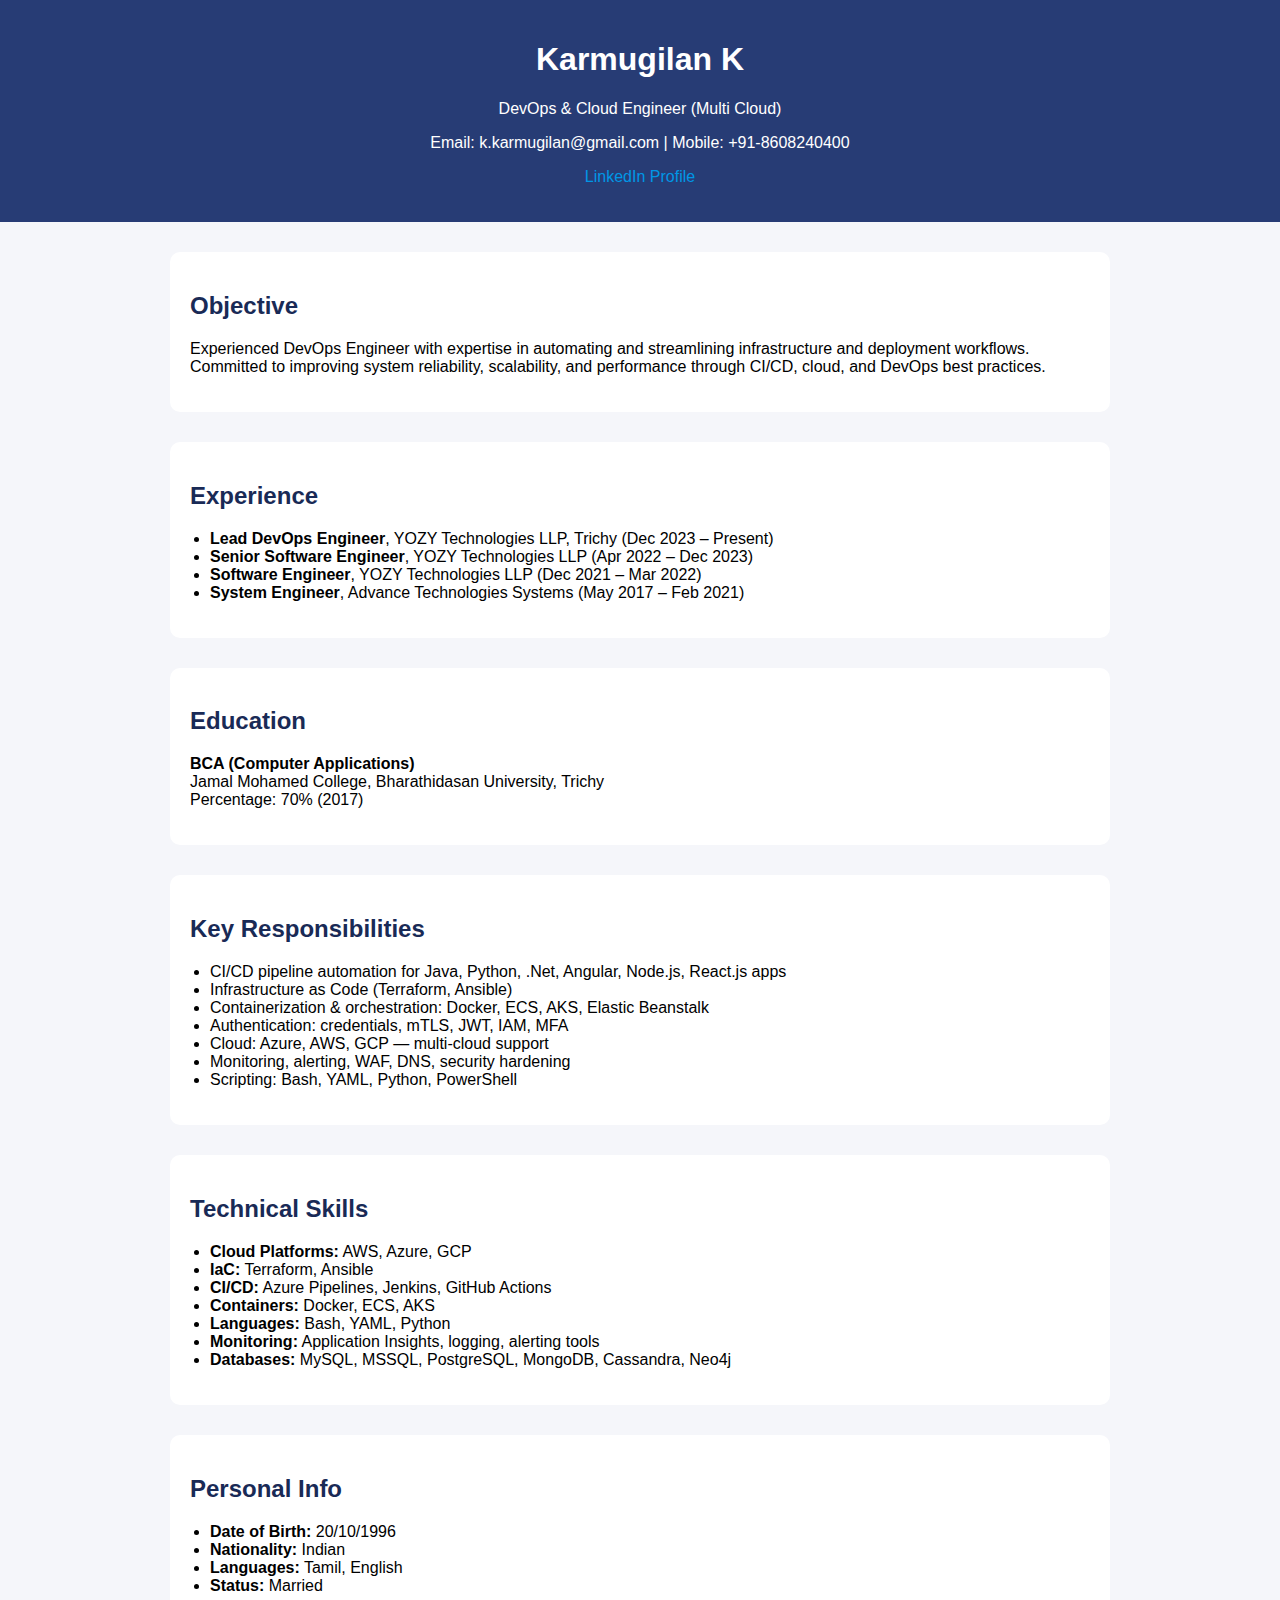
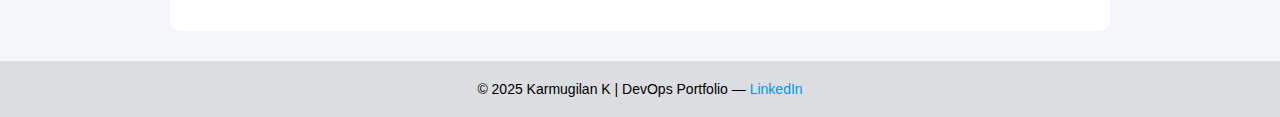
<file: index.htm>
<!DOCTYPE html>
<html lang="en">
<head>
  <meta charset="UTF-8" />
  <meta name="viewport" content="width=device-width, initial-scale=1.0" />
  <title>Karmugilan | DevOps & Cloud Engineer</title>
  <style>
    body {
      font-family: Arial, sans-serif;
      background: #f5f6fa;
      margin: 0;
      padding: 0;
    }
    header {
      background: #273c75;
      color: white;
      padding: 20px;
      text-align: center;
    }
    section {
      max-width: 900px;
      margin: 30px auto;
      background: white;
      padding: 20px;
      border-radius: 10px;
    }
    h2 {
      color: #192a56;
    }
    ul {
      padding-left: 20px;
    }
    footer {
      text-align: center;
      padding: 20px;
      background: #dcdde1;
      font-size: 14px;
    }
    a {
      color: #0097e6;
      text-decoration: none;
    }
  </style>
</head>
<body>

<header>
  <h1>Karmugilan K</h1>
  <p>DevOps & Cloud Engineer (Multi Cloud)</p>
  <p>Email: k.karmugilan@gmail.com | Mobile: +91-8608240400</p>
  <p><a href="https://www.linkedin.com/in/karmugilan-kanagaraj-057623145" target="_blank">LinkedIn Profile</a></p>
</header>

<section>
  <h2>Objective</h2>
  <p>Experienced DevOps Engineer with expertise in automating and streamlining infrastructure and deployment workflows. Committed to improving system reliability, scalability, and performance through CI/CD, cloud, and DevOps best practices.</p>
</section>

<section>
  <h2>Experience</h2>
  <ul>
    <li><strong>Lead DevOps Engineer</strong>, YOZY Technologies LLP, Trichy (Dec 2023 – Present)</li>
    <li><strong>Senior Software Engineer</strong>, YOZY Technologies LLP (Apr 2022 – Dec 2023)</li>
    <li><strong>Software Engineer</strong>, YOZY Technologies LLP (Dec 2021 – Mar 2022)</li>
    <li><strong>System Engineer</strong>, Advance Technologies Systems (May 2017 – Feb 2021)</li>
  </ul>
</section>

<section>
  <h2>Education</h2>
  <p><strong>BCA (Computer Applications)</strong><br />
  Jamal Mohamed College, Bharathidasan University, Trichy<br />
  Percentage: 70% (2017)</p>
</section>

<section>
  <h2>Key Responsibilities</h2>
  <ul>
    <li>CI/CD pipeline automation for Java, Python, .Net, Angular, Node.js, React.js apps</li>
    <li>Infrastructure as Code (Terraform, Ansible)</li>
    <li>Containerization & orchestration: Docker, ECS, AKS, Elastic Beanstalk</li>
    <li>Authentication: credentials, mTLS, JWT, IAM, MFA</li>
    <li>Cloud: Azure, AWS, GCP — multi-cloud support</li>
    <li>Monitoring, alerting, WAF, DNS, security hardening</li>
    <li>Scripting: Bash, YAML, Python, PowerShell</li>
  </ul>
</section>

<section>
  <h2>Technical Skills</h2>
  <ul>
    <li><strong>Cloud Platforms:</strong> AWS, Azure, GCP</li>
    <li><strong>IaC:</strong> Terraform, Ansible</li>
    <li><strong>CI/CD:</strong> Azure Pipelines, Jenkins, GitHub Actions</li>
    <li><strong>Containers:</strong> Docker, ECS, AKS</li>
    <li><strong>Languages:</strong> Bash, YAML, Python</li>
    <li><strong>Monitoring:</strong> Application Insights, logging, alerting tools</li>
    <li><strong>Databases:</strong> MySQL, MSSQL, PostgreSQL, MongoDB, Cassandra, Neo4j</li>
  </ul>
</section>

<section>
  <h2>Personal Info</h2>
  <ul>
    <li><strong>Date of Birth:</strong> 20/10/1996</li>
    <li><strong>Nationality:</strong> Indian</li>
    <li><strong>Languages:</strong> Tamil, English</li>
    <li><strong>Status:</strong> Married</li>
  </ul>
</section>

<footer>
  © 2025 Karmugilan K | DevOps Portfolio — 
  <a href="https://www.linkedin.com/in/karmugilan-kanagaraj-057623145" target="_blank">LinkedIn</a>
</footer>

</body>
</html>
</file>
